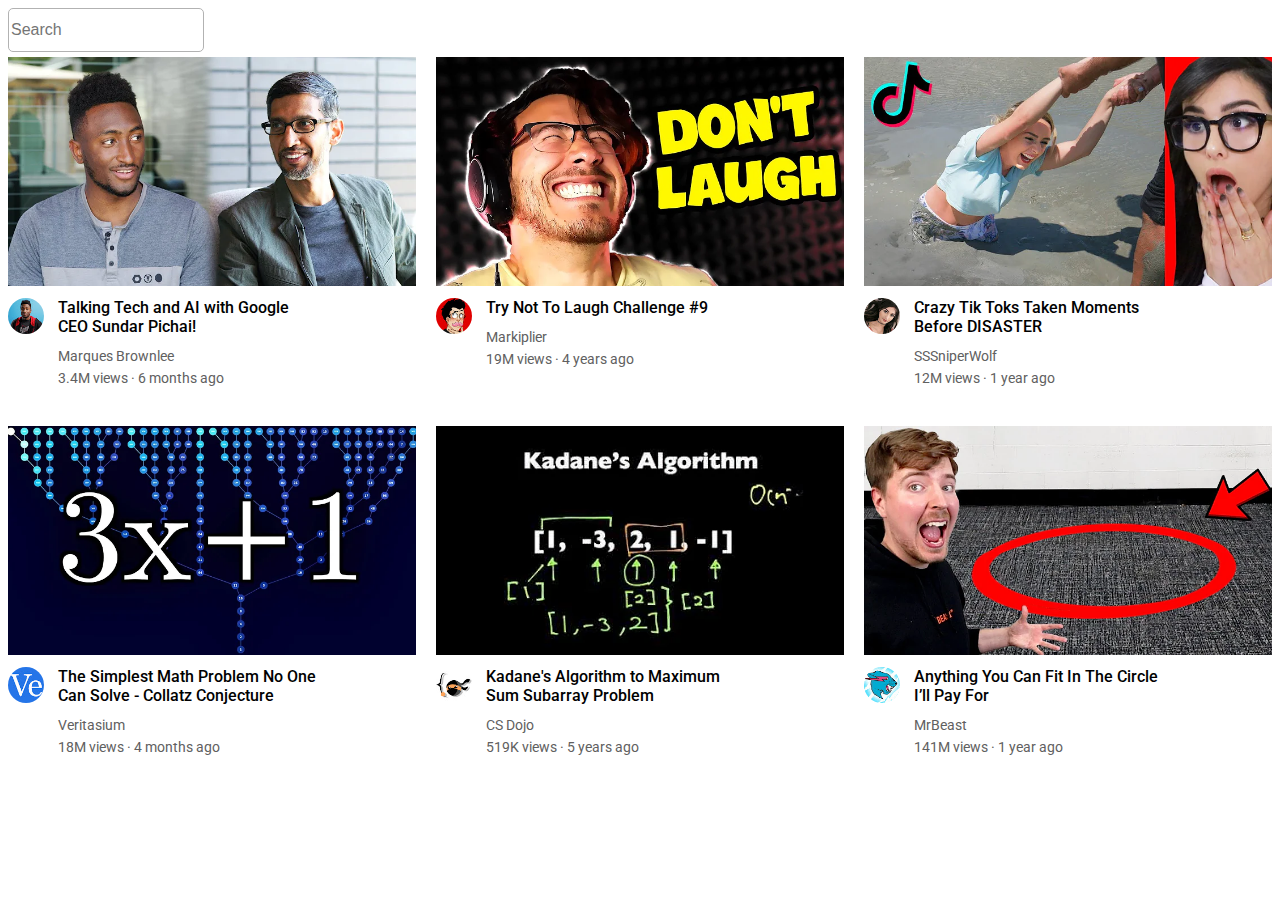
<file: Youtube.com/Youtube.html>
<!DOCTYPE html>
<html lang="en">
<head>
    <meta charset="UTF-8">
    <meta name="viewport" content="width=device-width, initial-scale=1.0">
    <title>Youtube Clone</title>
    <link rel="preconnect" href="https://fonts.googleapis.com">
    <link rel="preconnect" href="https://fonts.gstatic.com" crossorigin>
    <link href="https://fonts.googleapis.com/css2?family=Roboto:wght@400;500;700&display=swap" rel="stylesheet">

    <!-- <link rel="stylesheet" href="Youtube.css"> -->
    <style>
        p{
            font-family: 'Roboto', Arial, sans-serif;
            margin-top: 0;
            margin-bottom: 0;
        }
       .thumbnail {
            width: 100%;
            display: block;
        }
        .searchbar {
            display: block;
            font-size: 16px;
            width: 190px;
            height: 40px;
            border-radius: 5px;
            border: 1px solid rgb(178, 178, 178);
            margin-top: 5px;
            margin-bottom: 5px;
        }
        
        .video-author,
        .video-stats{
            font-size: 14px;
            color: rgb(96, 96, 96);
            margin-top: 1px;
        }
        .video-author{
            margin-bottom: 6px;
        }
        .profile{
            width: 36px;
            height: 36px;
            border-radius: 50%;
        }
        .videotitle{
            width: 260px;
            font-weight: 500;
            margin-top: 0px;
            margin-bottom: 12px;
        }
        .video-content-grid{
            display: grid;
            grid-template-columns: 50px 1fr;
            margin-top: 12px;
        }
        .video-grid{
            display: grid;
            grid-template-columns: 1fr 1fr 1fr;
            column-gap: 20px;
            row-gap: 40px;
        }
    </style>
</head>
<body>

    <input class="searchbar" type="text" placeholder="Search">
    <div class="video-grid">
        <div class="video-preview">
            <div>
                <img class="thumbnail" src="./thumbanils/thumbnail-1.webp">
            </div>
            <div  class="video-content-grid">
                <div class="channel-pic">
                    <img class="profile" src="./profiles/channel-1.jpeg">
                </div>
                <div class="video-info">
                      <div>
                        <p class="videotitle">
                        Talking Tech and AI with Google CEO Sundar Pichai!</p>
                    </div>
                    <div>
                        <p class="video-author">Marques Brownlee</p>
                    </div>
                    <div>
                        <p class="video-stats">3.4M views · 6 months ago</p>
                    </div>
                </div>   
            </div>
        </div>
    
        <div class="video-preview">
    
            <div>
                <img class="thumbnail" src="./thumbanils/thumbnail-2.webp">
            </div>
            <div  class="video-content-grid">
                <div class="channel-pic">
                    <img class="profile" src="./profiles/channel-2.jpeg">
                </div>
                <div class="video-info">
                      <div>
                        <p class="videotitle">
                            Try Not To Laugh Challenge #9</p>
                    </div>
                    <div>
                        <p class="video-author">Markiplier</p>
                    </div>
                    <div>
                        <p class="video-stats">19M views · 4 years ago</p>
                    </div>
                </div>   
            </div>
        </div>
        <div class="video-preview">

            <div>
                <img class="thumbnail" src="./thumbanils/thumbnail-3.webp">
            </div>
            <div  class="video-content-grid">
                <div class="channel-pic">
                    <img class="profile" src="./profiles/channel-3.jpeg">
                </div>
                <div class="video-info">
                      <div>
                        <p class="videotitle">
                            Crazy Tik Toks Taken Moments Before DISASTER</p>
                    </div>
                    <div>
                        <p class="video-author">SSSniperWolf</p>
                    </div>
                    <div>
                        <p class="video-stats">12M views · 1 year ago</p>
                    </div>
                </div>   
            </div>
        </div>
    
        <div class="video-preview">
    
            <div>
                <img class="thumbnail" src="./thumbanils/thumbnail-4.webp">
            </div>
            <div  class="video-content-grid">
                <div class="channel-pic">
                    <img class="profile" src="./profiles/channel-4.jpeg">
                </div>
                <div class="video-info">
                      <div>
                        <p class="videotitle">The Simplest Math Problem No One Can Solve - Collatz Conjecture</p>
                    </div>
                    <div>
                        <p class="video-author">Veritasium</p>
                    </div>
                    <div>
                        <p class="video-stats">18M views · 4 months ago</p>
                    </div>
                </div>   
            </div>
        </div>
        <div class="video-preview">

            <div>
                <img class="thumbnail" src="./thumbanils/thumbnail-5.webp">
            </div>
            <div  class="video-content-grid">
                <div class="channel-pic">
                    <img class="profile" src="./profiles/channel-5.jpeg">
                </div>
                <div class="video-info">
                      <div>
                        <p class="videotitle">
                            Kadane's Algorithm to Maximum Sum Subarray Problem</p>
                    </div>
                    <div>
                        <p class="video-author">CS Dojo</p>
                    </div>
                    <div>
                        <p class="video-stats">519K views · 5 years ago</p>
                    </div>
                </div>   
            </div>
        </div>
    
        <div class="video-preview">
    
            <div>
                <img class="thumbnail" src="./thumbanils/thumbnail-6.webp">
            </div>
            <div  class="video-content-grid">
                <div class="channel-pic">
                    <img class="profile" src="./profiles/channel-6.jpeg">
                </div>
                <div class="video-info">
                      <div>
                        <p class="videotitle">Anything You Can Fit In The Circle I’ll Pay For</p>
                    </div>
                    <div>
                        <p class="video-author">MrBeast</p>
                    </div>
                    <div>
                        <p class="video-stats">141M views · 1 year ago</p>
                    </div>
                </div>   
            </div>
        </div>
    </div>
</body>
</html>
</file>
<file: Youtube.com/Youtube.css>
.youtube.thumbnail{
    width: 100%;
}
</file>
